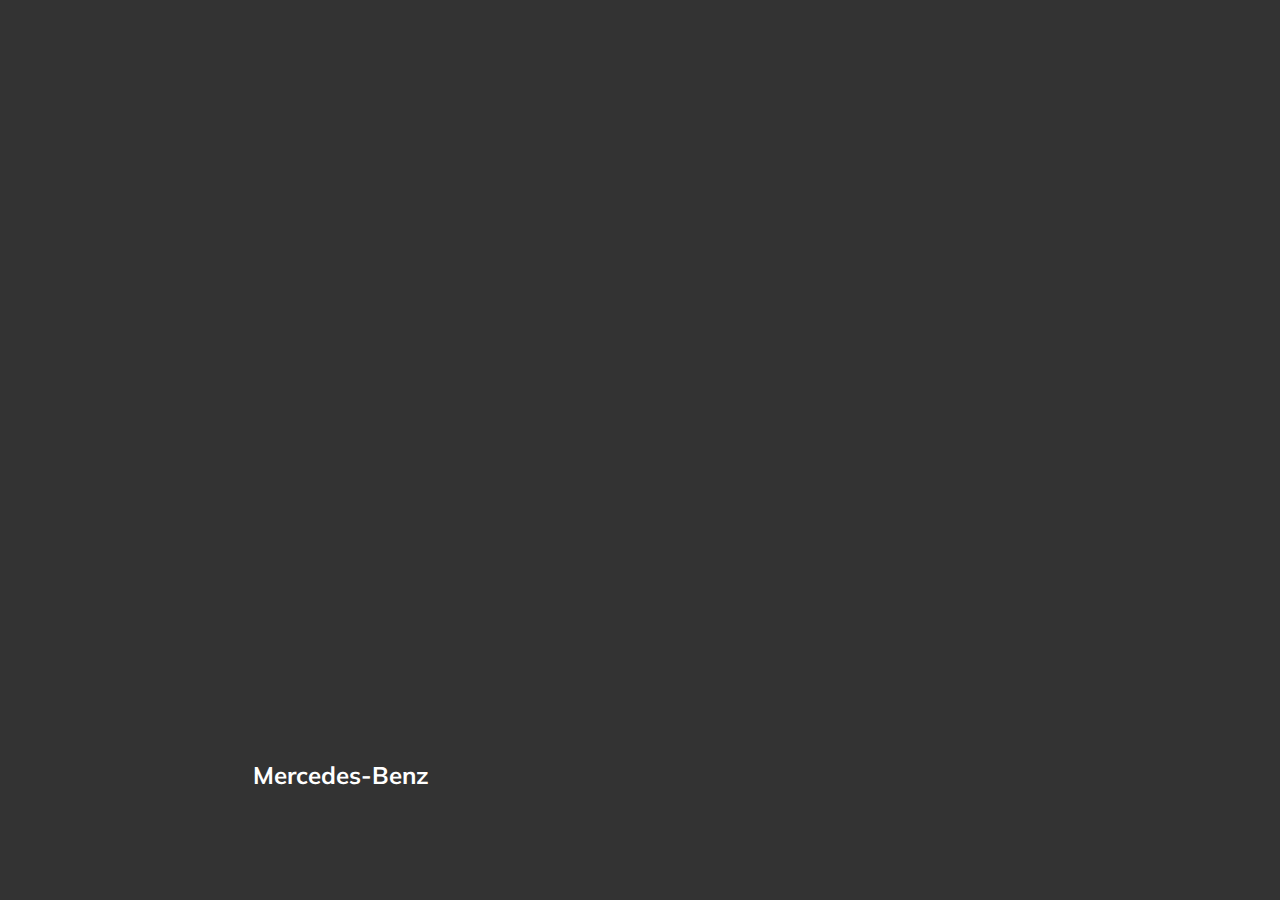
<file: day-01-cards/index.html>
<!DOCTYPE html>
<html lang="ru">

<head>
  <meta charset="UTF-8" />
  <meta name="viewport" content="width=device-width, initial-scale=1.0" />
  <link rel="apple-touch-icon" sizes="180x180" href="favicon/apple-touch-icon.png">
  <link rel="icon" type="image/png" sizes="32x32" href="favicon/favicon-32x32.png">
  <link rel="icon" type="image/png" sizes="16x16" href="favicon/favicon-16x16.png">
  <link rel="manifest" href="favicon/site.webmanifest">
  <meta name="msapplication-TileColor" content="#da532c">
  <meta name="theme-color" content="#ffffff">
  <link rel="stylesheet" href="styles.css" />
  <title>Карточки | Проект 1</title>
</head>

<body>
  <div class="container">
    <div class="slide"
      style="background-image: url('https://images.unsplash.com/photo-1503376780353-7e6692767b70?ixlib=rb-1.2.1&ixid=MnwxMjA3fDB8MHxwaG90by1wYWdlfHx8fGVufDB8fHx8&auto=format&fit=crop&w=1170&q=80');">
      <h3>Porsche</h3>
    </div>

    <div class="slide" style="
          background-image: url('https://images.unsplash.com/photo-1612069811748-d3b2d1db1858?ixlib=rb-1.2.1&ixid=MnwxMjA3fDB8MHxwaG90by1wYWdlfHx8fGVufDB8fHx8&auto=format&fit=crop&w=1177&q=80');
        ">
      <h3>Lamborghini</h3>
    </div>

    <div class="slide" style="
          background-image: url('https://images.unsplash.com/photo-1589717456271-23992abc0068?ixlib=rb-1.2.1&ixid=MnwxMjA3fDB8MHxwaG90by1wYWdlfHx8fGVufDB8fHx8&auto=format&fit=crop&w=1170&q=80');
        ">
      <h3>Mercedes-Benz</h3>
    </div>

    <div class="slide" style="
          background-image: url('https://images.unsplash.com/photo-1603553219987-fff0d6b01479?ixlib=rb-1.2.1&ixid=MnwxMjA3fDB8MHxwaG90by1wYWdlfHx8fGVufDB8fHx8&auto=format&fit=crop&w=1235&q=80');
        ">
      <h3>Mustang</h3>
    </div>

    <div class="slide" style="
          background-image: url('https://images.unsplash.com/photo-1622308813014-4b03c6e33faa?ixlib=rb-1.2.1&ixid=MnwxMjA3fDB8MHxwaG90by1wYWdlfHx8fGVufDB8fHx8&auto=format&fit=crop&w=2070&q=80');
        ">

      <h3>BMW</h3>
    </div>

  </div>
  <!-- /.container -->
  <script src="app.js"></script>
</body>

</html>
</file>
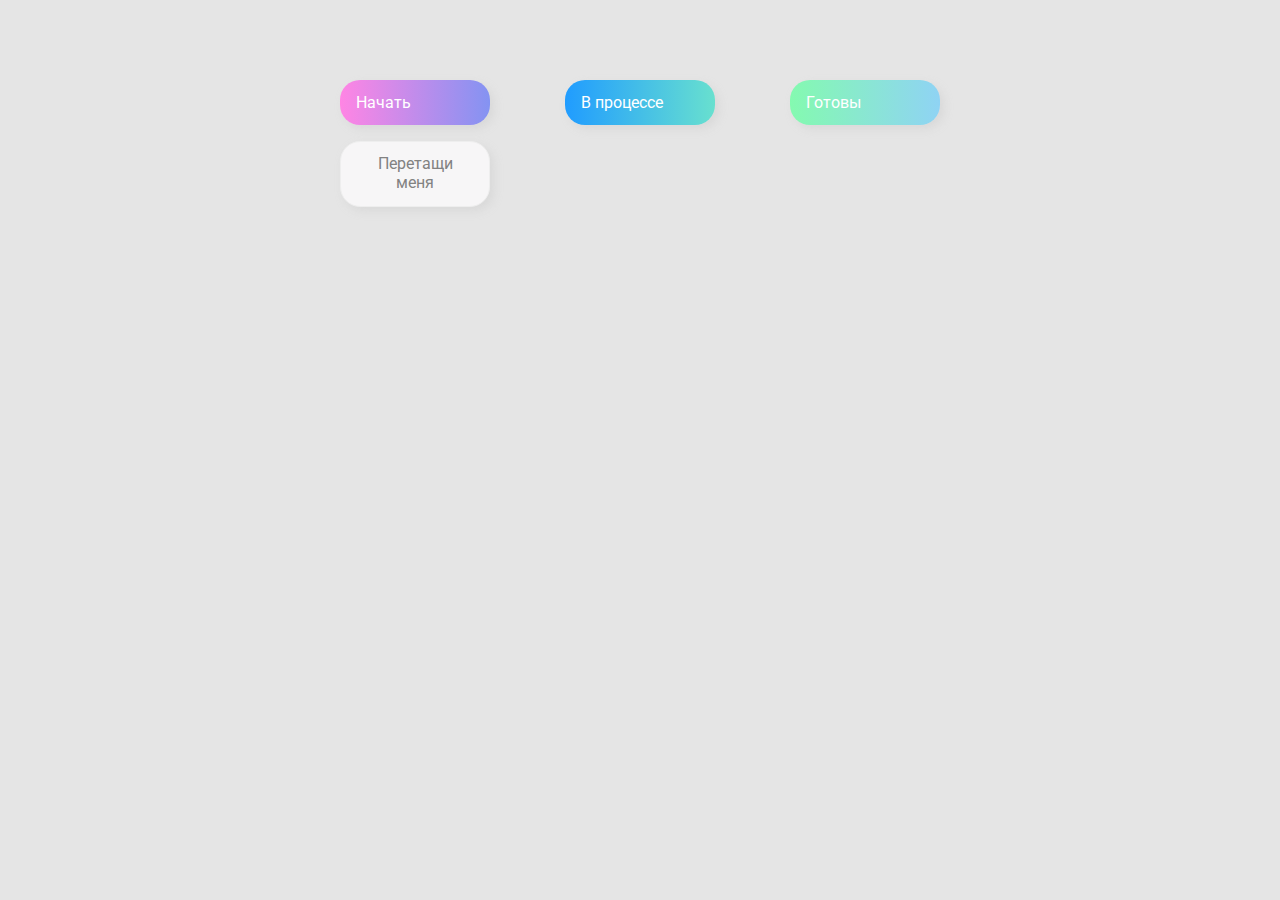
<file: day-02-drag-n-drop/index.html>
<!DOCTYPE html>
<html lang="ru">

<head>
  <meta charset="UTF-8" />
  <meta name="viewport" content="width=device-width, initial-scale=1.0" />
  <link rel="apple-touch-icon" sizes="180x180" href="favicon/apple-touch-icon.png">
  <link rel="icon" type="image/png" sizes="32x32" href="favicon/favicon-32x32.png">
  <link rel="icon" type="image/png" sizes="16x16" href="favicon/favicon-16x16.png">
  <link rel="manifest" href="favicon/site.webmanifest">
  <meta name="msapplication-TileColor" content="#da532c">
  <meta name="theme-color" content="#ffffff">
  <link rel="stylesheet" href="styles.css" />
  <title>Drag & Drop | Проект 2</title>
</head>

<body>
  <div>
    <div class="row">
      <div class="col-header start">Начать</div>
      <div class="col-header progress">В процессе</div>
      <div class="col-header done">Готовы</div>
    </div>

    <div class="row">
      <div class="placeholder">
        <div class="item" draggable="true">Перетащи меня</div>
        <!-- добавляем атрибут draggable -->
      </div>
      <div class="placeholder"></div>
      <div class="placeholder"></div>
    </div>

  </div>
  <script src="app.js"></script>
</body>

</html>
</file>
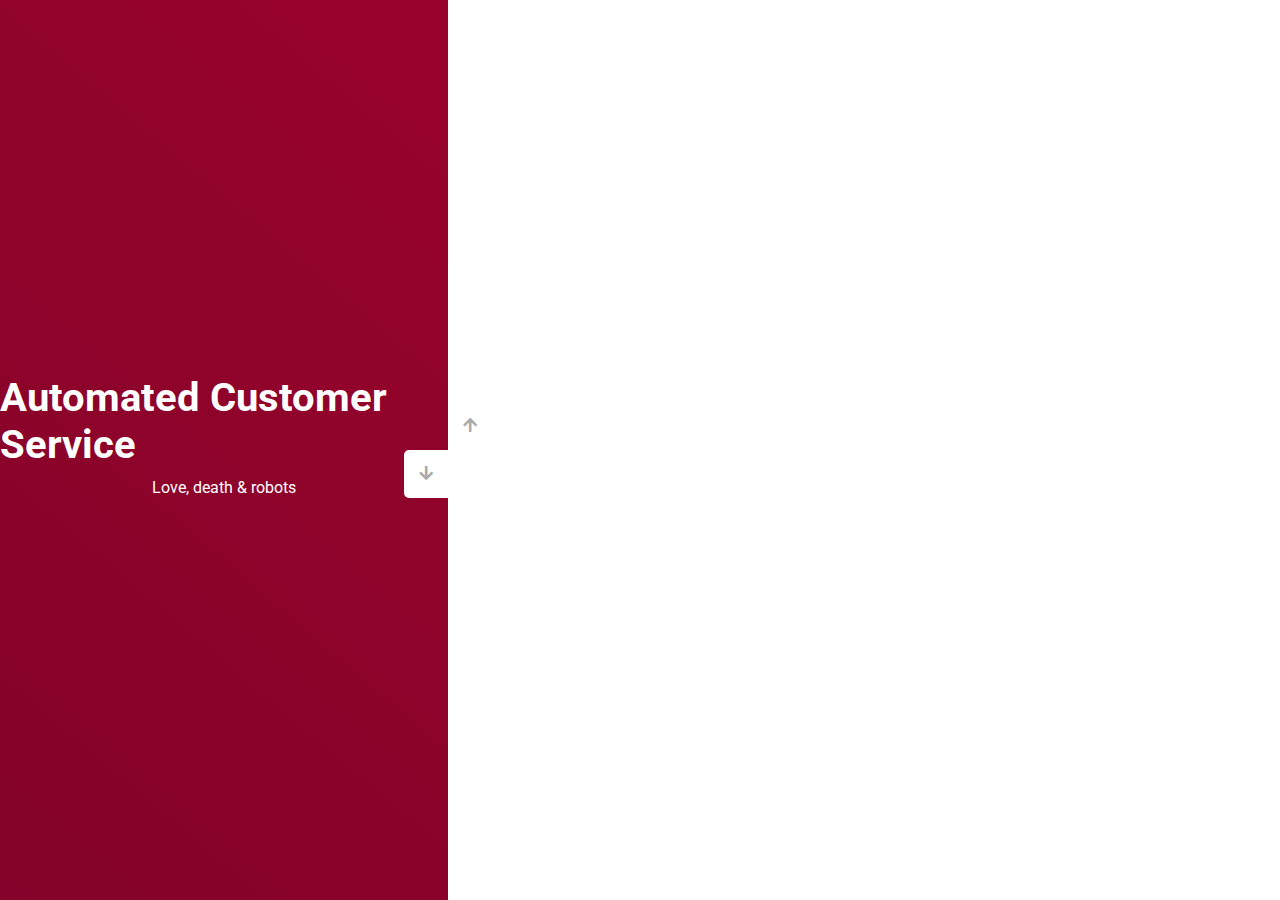
<file: day-03-slider/index.html>
<!DOCTYPE html>
<html lang="ru">

<head>
  <meta charset="UTF-8" />
  <meta name="viewport" content="width=device-width, initial-scale=1.0" />
  <link rel="apple-touch-icon" sizes="180x180" href="favicon/apple-touch-icon.png">
  <link rel="icon" type="image/png" sizes="32x32" href="favicon/favicon-32x32.png">
  <link rel="icon" type="image/png" sizes="16x16" href="favicon/favicon-16x16.png">
  <link rel="manifest" href="favicon/site.webmanifest">
  <meta name="msapplication-TileColor" content="#da532c">
  <meta name="theme-color" content="#ffffff">
  <link rel="stylesheet" href="https://cdnjs.cloudflare.com/ajax/libs/font-awesome/5.15.1/css/all.min.css" />
  <link rel="stylesheet" href="style.css" />
  <title>Слайдер | Проект 3</title>
</head>

<body>
  <div class="container">
    <div class="sidebar">
      <div style="background: linear-gradient(229.99deg, #8B4E3C -26%, #65000A 145%);">
        <h1>Snow in the desert</h1>
        <p>Love, death & robots</p>
      </div>
      <div style="background: linear-gradient(215.32deg, #F2AF81 -1%, #94620A 124%);">
        <h1>Life Hutch</h1>
        <p>Love, death & robots</p>
      </div>
      <div style="background: linear-gradient(221.87deg, #9F877D 1%, #655C5F 128%);">
        <h1>Zima Blue</h1>
        <p>Love, death & robots</p>
      </div>
      <div style="background: linear-gradient(220.16deg, #9A032D -8%, #7C0227 138%);">
        <h1>Automated Customer Service</h1>
        <p>Love, death & robots</p>
      </div>
    </div>
    <div class="main-slide">
      <div style="
            background-image: url('https://images.unsplash.com/photo-1518987048-93e29699e79a?ixlib=rb-1.2.1&ixid=MnwxMjA3fDB8MHxwaG90by1wYWdlfHx8fGVufDB8fHx8&auto=format&fit=crop&w=1170&q=80');
          "></div>
      <div style="
            background-image: url('https://images.unsplash.com/photo-1493238792000-8113da705763?ixlib=rb-1.2.1&ixid=MnwxMjA3fDB8MHxwaG90by1wYWdlfHx8fGVufDB8fHx8&auto=format&fit=crop&w=1170&q=80');
          "></div>
      <div style="
            background-image: url('https://images.unsplash.com/photo-1503736334956-4c8f8e92946d?ixlib=rb-1.2.1&ixid=MnwxMjA3fDB8MHxwaG90by1wYWdlfHx8fGVufDB8fHx8&auto=format&fit=crop&w=1074&q=80');
          "></div>
      <div style="
            background-image: url('https://images.unsplash.com/photo-1510883056135-32472f0e11b8?ixlib=rb-1.2.1&ixid=MnwxMjA3fDB8MHxwaG90by1wYWdlfHx8fGVufDB8fHx8&auto=format&fit=crop&w=1171&q=80');
          "></div>
    </div>
    <div class="controls">
      <button class="down-button">
        <i class="fas fa-arrow-down"></i>
      </button>
      <button class="up-button">
        <i class="fas fa-arrow-up"></i>
      </button>
    </div>
  </div>
  <script src="app.js"></script>
</body>

</html>
</file>
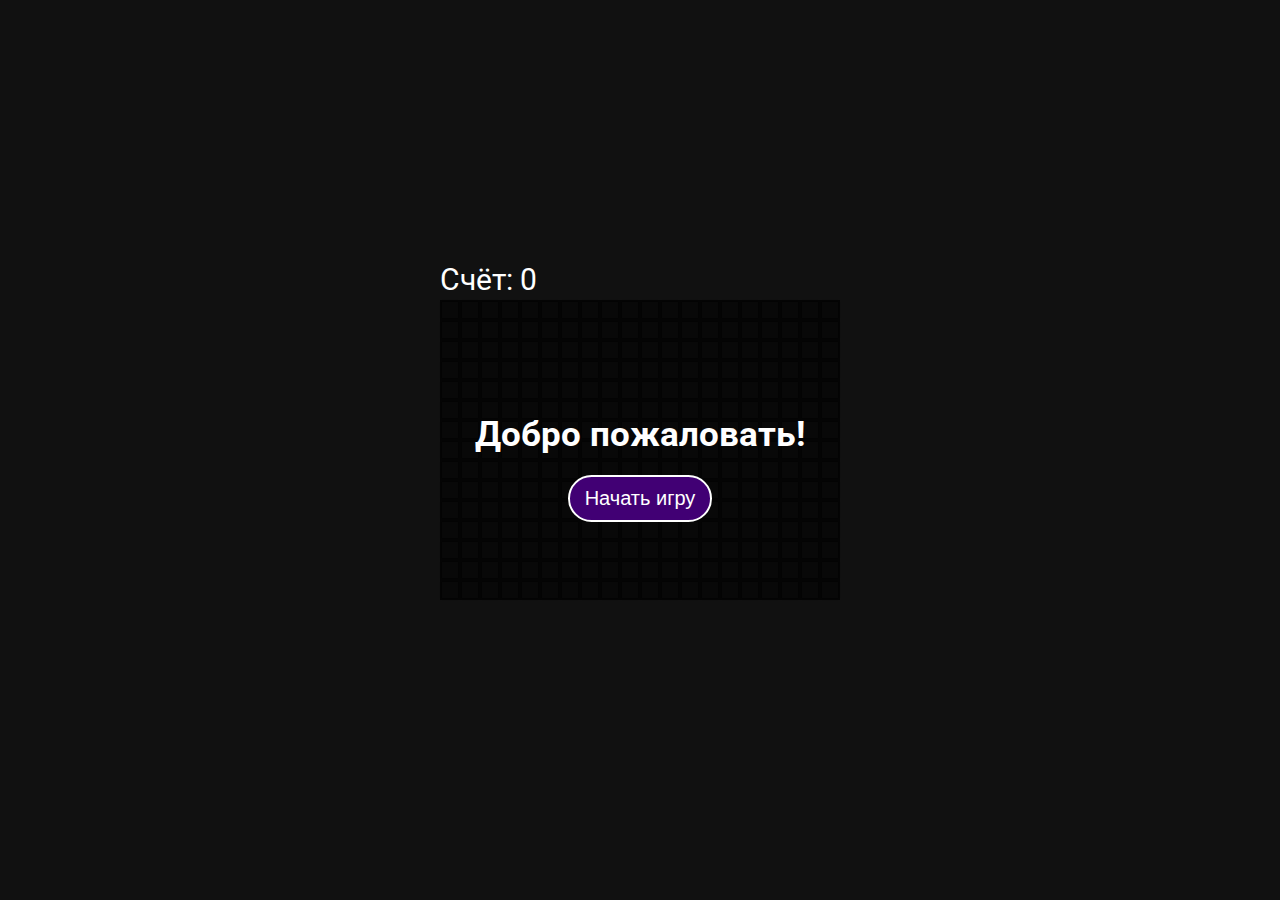
<file: day-04-snake/index.html>
<!DOCTYPE html>
<html lang="ru">

<head>
   <meta charset="UTF-8" />
   <meta name="viewport" content="width=device-width, initial-scale=1.0" />
   <link rel="apple-touch-icon" sizes="180x180" href="favicon/apple-touch-icon.png">
   <link rel="icon" type="image/png" sizes="32x32" href="favicon/favicon-32x32.png">
   <link rel="icon" type="image/png" sizes="16x16" href="favicon/favicon-16x16.png">
   <link rel="manifest" href="favicon/site.webmanifest">
   <meta name="msapplication-TileColor" content="#da532c">
   <meta name="theme-color" content="#ffffff">
   <link rel="stylesheet" href="styles.css" />
   <title>Змейка | Проект 4</title>
</head>

<body>
   <div class="container" id="board">
      <div id="scores">Счёт: 0</div>
      <div class="modal">
         <h3>Добро пожаловать!</h3>
         <button>Начать игру</button>
      </div>
   </div>
   <script src="app.js"></script>
</body>

</html>
</file>
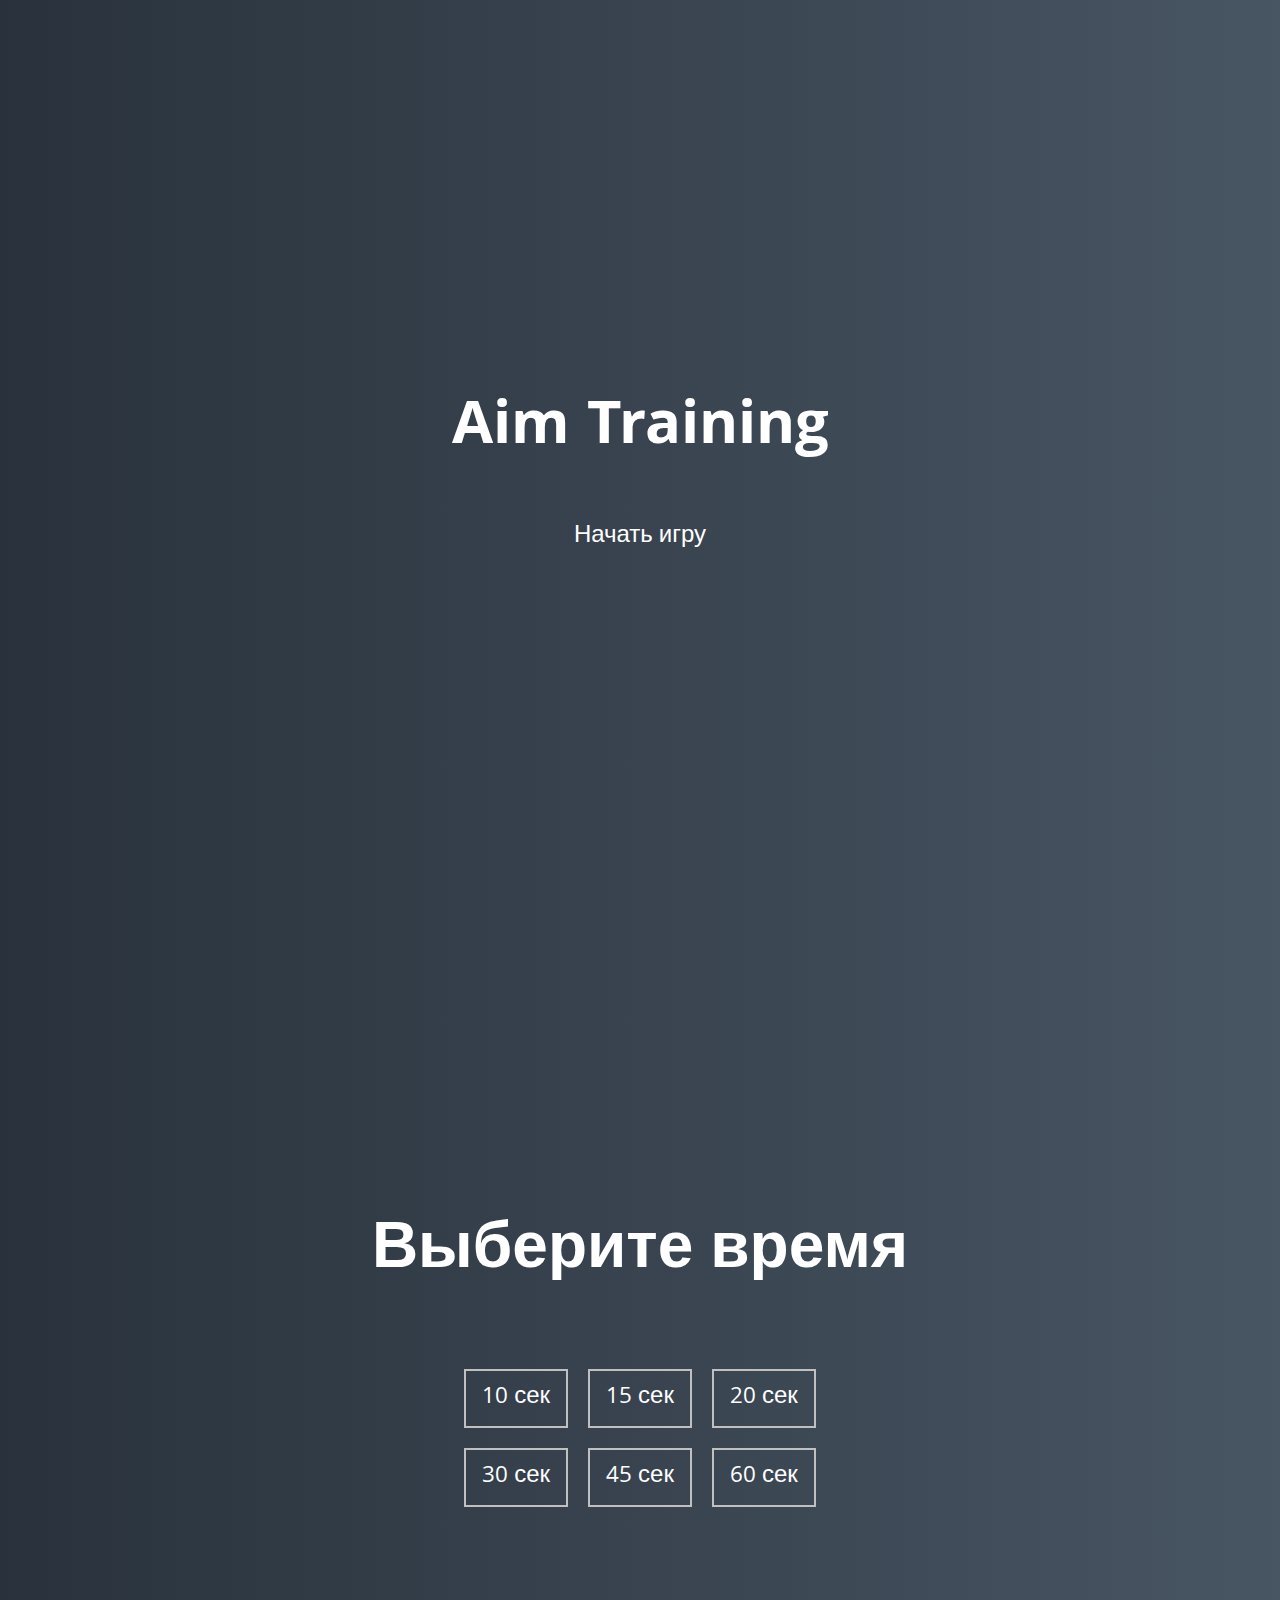
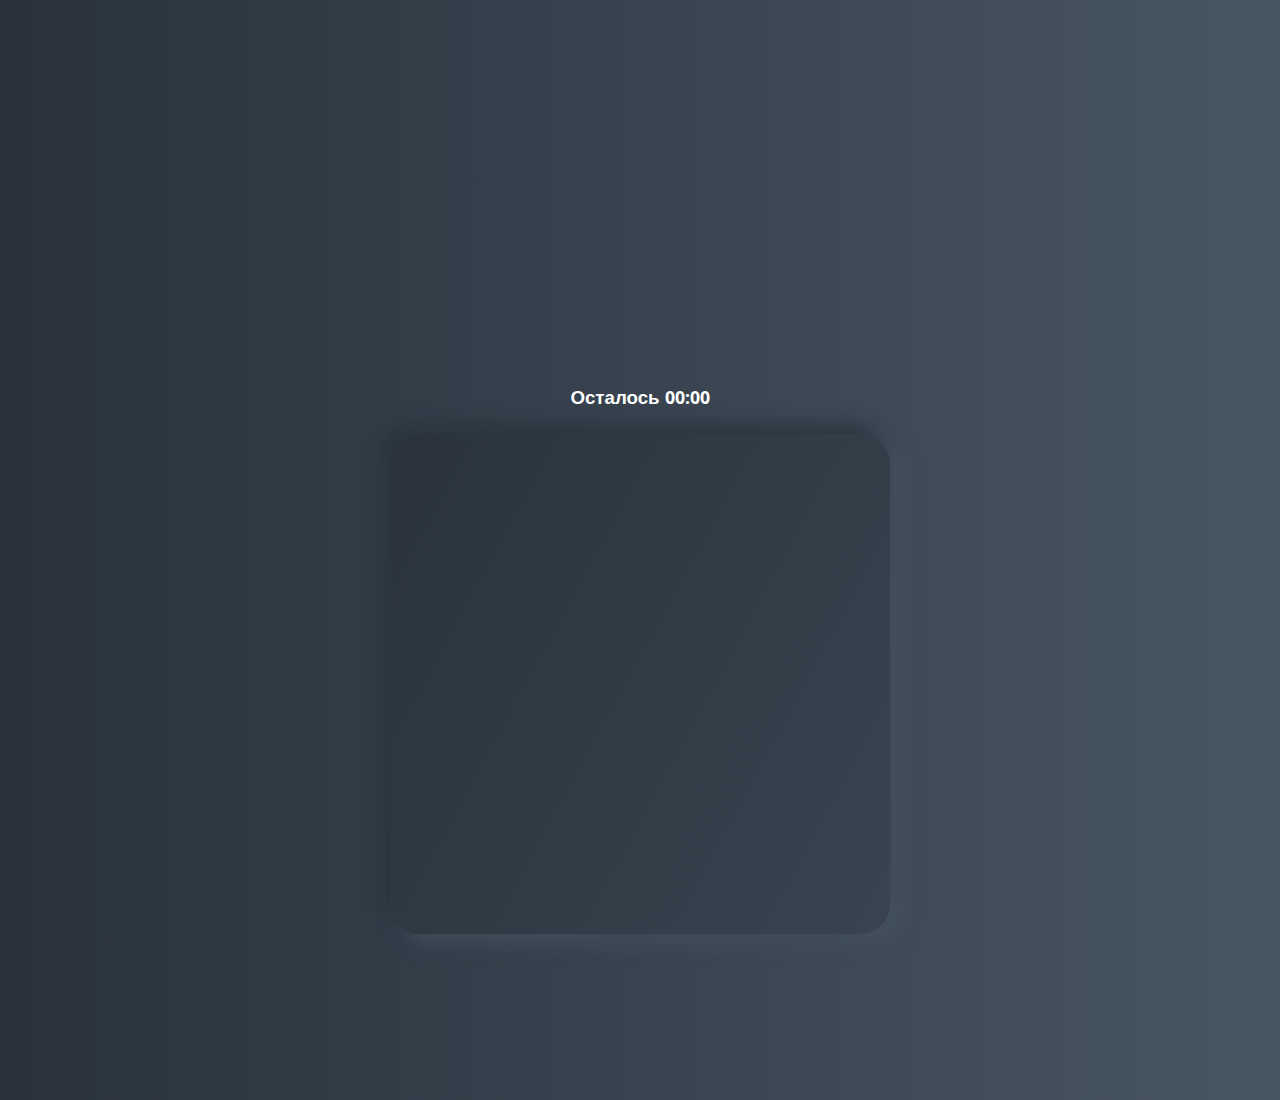
<file: day-05-game/index.html>
<!DOCTYPE html>
<html lang="ru">

<head>
  <meta charset="UTF-8" />
  <meta name="viewport" content="width=device-width, initial-scale=1.0" />
  <link rel="apple-touch-icon" sizes="180x180" href="favicon/apple-touch-icon.png">
  <link rel="icon" type="image/png" sizes="32x32" href="favicon/favicon-32x32.png">
  <link rel="icon" type="image/png" sizes="16x16" href="favicon/favicon-16x16.png">
  <link rel="manifest" href="favicon/site.webmanifest">
  <meta name="msapplication-TileColor" content="#da532c">
  <meta name="theme-color" content="#ffffff">
  <link rel="stylesheet" href="styles.css" />
  <title>Aim Training | Проект 5</title>
</head>

<body>
  <div class="screen">
    <h1>Aim Training</h1>
    <a href="#" class="start" id="start">Начать игру</a>
    <!-- с помощью классов добавляем стили, с помощью id взаимодействуем в Javascript -->
  </div>

  <div class="screen">
    <h1>Выберите время</h1>
    <ul class="time-list" id="time-list">
      <li>
        <button class="time-btn" data-time="10">
          10 сек
        </button>
      </li>
      <li>
        <button class="time-btn" data-time="15">
          15 сек
        </button>
      </li>
      <li>
        <button class="time-btn" data-time="20">
          20 сек
        </button>
      </li>
      <li>
        <button class="time-btn" data-time="30">
          30 сек
        </button>
      </li>
      <li>
        <button class="time-btn" data-time="45">
          45 сек
        </button>
      </li>
      <li>
        <button class="time-btn" data-time="60">
          60 сек
        </button>
      </li>
    </ul>
  </div>

  <div class="screen">
    <h3>Осталось <span id="time">00:00</span></h3>
    <div class="board" id="board"></div>
  </div>
  <script src="app.js"></script>
</body>

</html>
</file>
<file: day-01-cards/styles.css>
@import url('https://fonts.googleapis.com/css?family=Muli&display=swap'); 

* {
  box-sizing: border-box;
}

body {
  font-family: 'Muli', sans-serif;
  overflow: hidden;
  margin: 0;
  /* background: #111; */
  background: rgba(0,0,0,0.8);
  height: 100vh; /* body будет занимать 100% пространства*/
  display: flex;
  justify-content: center;
  align-items: center;
}

.container {
  width: 100%;
  display: flex;
  padding: 0 20px;
}

.slide {
  height: 80vh;
  border-radius: 20px;
  margin: 10px; /* чтоб были отступы между картинками */
  cursor: pointer; /* при наведении на картику менятеся курсор */
  color: #fff;
  flex: 1; /* все картинки растягиваются пропорционально */
  background-size: cover; /* позиционирование картинки */
  background-position: center; /* показывается центр картинки */
  background-repeat: no-repeat;
  position: relative;
  transition: all 500ms ease-in-out; /* анимация */
}

.slide h3 {
  position: absolute;
  font-size: 24px;
  bottom: 20px;
  left: 20px;
  margin: 0; /* чтобы убрать дефольтные отступы */
  opacity: 0; /* чтоб заголовки не показывались, если картиника не активная */
}

/* теперь поработаем над анимацией */

.slide.active {
  flex: 10;
}

.slide.active h3 {
  opacity: 1;
  transition: opacity 0.3s ease-in 0.4s; /* анимация */
}

/* поменять background и вставить другие картинки */
</file>
<file: day-02-drag-n-drop/styles.css>
@import url('https://fonts.googleapis.com/css?family=Roboto&display=swap');

* {
  box-sizing: border-box;
}

body {
  font-family: 'Roboto', sans-serif;
  background-color: #e5e5e5;
  display: flex;
  padding-top: 5rem;
  justify-content: center;
  overflow: hidden;
  margin: 0;
}

.row {
  display: flex;
  width: 600px;
  justify-content: space-between;
  margin-bottom: 1rem;
}

.col-header {
  width: 150px;
  box-shadow: 4px 4px 9px rgba(198, 198, 198, 0.36);
  border-radius: 20px;
  padding: 0.8rem 1rem;
  color: #fff;
}

.item {
  width: 150px;
  height: 66px;
  border: 1px solid #eee;
  box-shadow: 4px 4px 9px rgba(198, 198, 198, 0.36);
  border-radius: 20px;
  background: #f7f6f7;
  padding: 0.8rem 1rem;
  color: #828282;
  text-align: center;
  cursor: grab;
}

.item:active {
  cursor: grabbing;
}

.placeholder {
  width: 150px;
  height: 66px;
}

.start {
  background: linear-gradient(90deg, #ff85e4 0%, #229efd 179.25%);
}

.progress {
  background: linear-gradient(90deg, #209cff 0%, #68e0cf 100%);
}

.done {
  background: linear-gradient(90deg, #84fab0 0%, #8fd3f4 100%);
}

.hold {
  border: 4px solid rgba(203, 86, 123, 0.5);
}

.hide {
  display: none;
}

.hovered {
  border-top: 2px solid rgba(203, 86, 123, 0.5);
}

/* поменять классы hold и hovered*/
</file>
<file: day-03-slider/style.css>
@import url('https://fonts.googleapis.com/css?family=Roboto&display=swap');

* {
  box-sizing: border-box;
  margin: 0;
  padding: 0;
}

body {
  font-family: 'Roboto', sans-serif;
  height: 100vh;
}

.container {
  position: relative;
  overflow: hidden;
  width: 100vw;
  height: 100vh;
}

.sidebar {
  height: 100%;
  width: 35%;
  position: absolute;
  top: 0;
  left: 0;
  transition: transform 0.5s ease-in-out;
}

.sidebar > div {
  height: 100%;
  width: 100%;
  display: flex;
  flex-direction: column;
  align-items: center;
  justify-content: center;
  color: #fff;
}

.sidebar h1 {
  font-size: 40px;
  margin-bottom: 10px;
  margin-top: -30px;
}

.main-slide {
  height: 100%;
  position: absolute;
  top: 0;
  left: 35%;
  width: 65%;
  transition: transform 0.5s ease-in-out;
}

.main-slide > div {
  background-repeat: no-repeat;
  background-size: cover;
  background-position: center center;
  height: 100%;
  width: 100%;
}

button {
  background-color: #fff;
  border: none;
  color: #aaa;
  cursor: pointer;
  font-size: 16px;
  padding: 15px;
}

button:hover {
  color: #222;
}

button:focus {
  outline: none;
}

.container .controls button {
  position: absolute;
  left: 35%;
  top: 50%;
  z-index: 100;
}

.container .controls .down-button {
  transform: translateX(-100%);
  border-top-left-radius: 5px;
  border-bottom-left-radius: 5px;
}

.container .controls .up-button {
  transform: translateY(-100%);
  border-top-right-radius: 5px;
  border-bottom-right-radius: 5px;
}
</file>
<file: day-04-snake/styles.css>
@import url('https://fonts.googleapis.com/css?family=Roboto&display=swap');

* {
   box-sizing: border-box;
}

body {
   background-color: #111;
   display: flex;
   align-items: center;
   justify-content: center;
   height: 100vh;
   overflow: hidden;
   margin: 0;
   font-family: 'Roboto', sans-serif;
}

.container {
   position: relative;
   display: flex;
   justify-content: center;
   flex-wrap: wrap;
   align-items: center;
   max-width: 400px;
   min-width: 400px;
}

#scores {
   color: #fff;
   font-size: 30px;
   position: absolute;
   bottom: 101%;
   left: 0;
}

.modal {
   background-color: rgba(0, 0, 0, 0.7);
   position: absolute;
   top: 0;
   bottom: 0;
   left: 0;
   right: 0;
   display: flex;
   justify-content: center;
   align-items: center;
   flex-direction: column;
}

.modal h3 {
   color: #fff;
   font-size: 35px;
   margin-bottom: 20px;
   text-align: center;
}

.modal button {
   color: #fff;
   font-size: 20px;
   border: 2px solid #fff;
   border-radius: 100px;
   padding: 10px 15px;
   background-color: #410074;
   cursor: pointer;
}

.square {
   width: 16px;
   height: 16px;
   background-color: #1d1d1d;
   margin: 2px;
   box-shadow: 0 0 2px #000;
   transition: .3s ease;
}

.square.active {
   transition-duration: 0s;
}
</file>
<file: day-05-game/styles.css>
@import url('https://fonts.googleapis.com/css?family=Khula&display=swap');

* {
  box-sizing: border-box;
}

body {
  color: #fff;
  font-family: 'Khula', sans-serif;
  height: 100vh;
  overflow: hidden; /* для того, чтобы не было видно других экранов */
  margin: 0;
  text-align: center;
}

a {
  color: #fff;
  text-decoration: none;
}

a:hover {
  color: #16D9E3;
}

.start {
  font-size: 1.5rem;
}

h1 {
  line-height: 1.4;
  font-size: 4rem;
}

.screen {
  display: flex;
  flex-direction: column;
  align-items: center;
  justify-content: center;
  height: 100vh;
  width: 100vw;
  transition: margin 0.5s ease-out;
  background: linear-gradient(90deg, #29323C 0%, #485563 100%);
}

.board-end {
  display: flex;
  flex-direction: column;
  align-items: center;
  justify-content: center;
}

.screen.up {
  margin-top: -100vh;
}

.screen.down {
  margin-top: +200vh;
}

.time-list {
  display: flex;
  flex-wrap: wrap;
  align-items: center;
  justify-content: center;
  list-style: none;
  max-width: 400px;
  padding: 0;
}

.time-list li {
  margin: 10px;
}

.time-btn {
  background-color: transparent;
  border: 2px solid #C0C0C0;
  color: #fff;
  cursor: pointer;
  font-family: inherit;
  padding: .5rem 1rem;
  font-size: 1.5rem;
}

.time-btn:hover {
  border: 2px solid #16D9E3;
  color: #16D9E3;
}

.hide {
  opacity: 0;
}

.primary {
  color: #16D9E3;
}

.board {
  display: flex;
  justify-content: center;
  align-items: center;
  position: relative;
  width: 500px;
  height: 500px;
  background: linear-gradient(118.38deg, #29323C -4.6%, #485563 200.44%);
  box-shadow: -8px -8px 20px #2A333D, 10px 7px 20px #475462;
  border-radius: 30px;
  overflow: hidden;
}

.circle {
  background: linear-gradient(90deg, #16D9E3 0%, #30C7EC 47%, #46AEF7 100%);
  position: absolute;
  border-radius: 50%;
  cursor: pointer;
}
</file>
